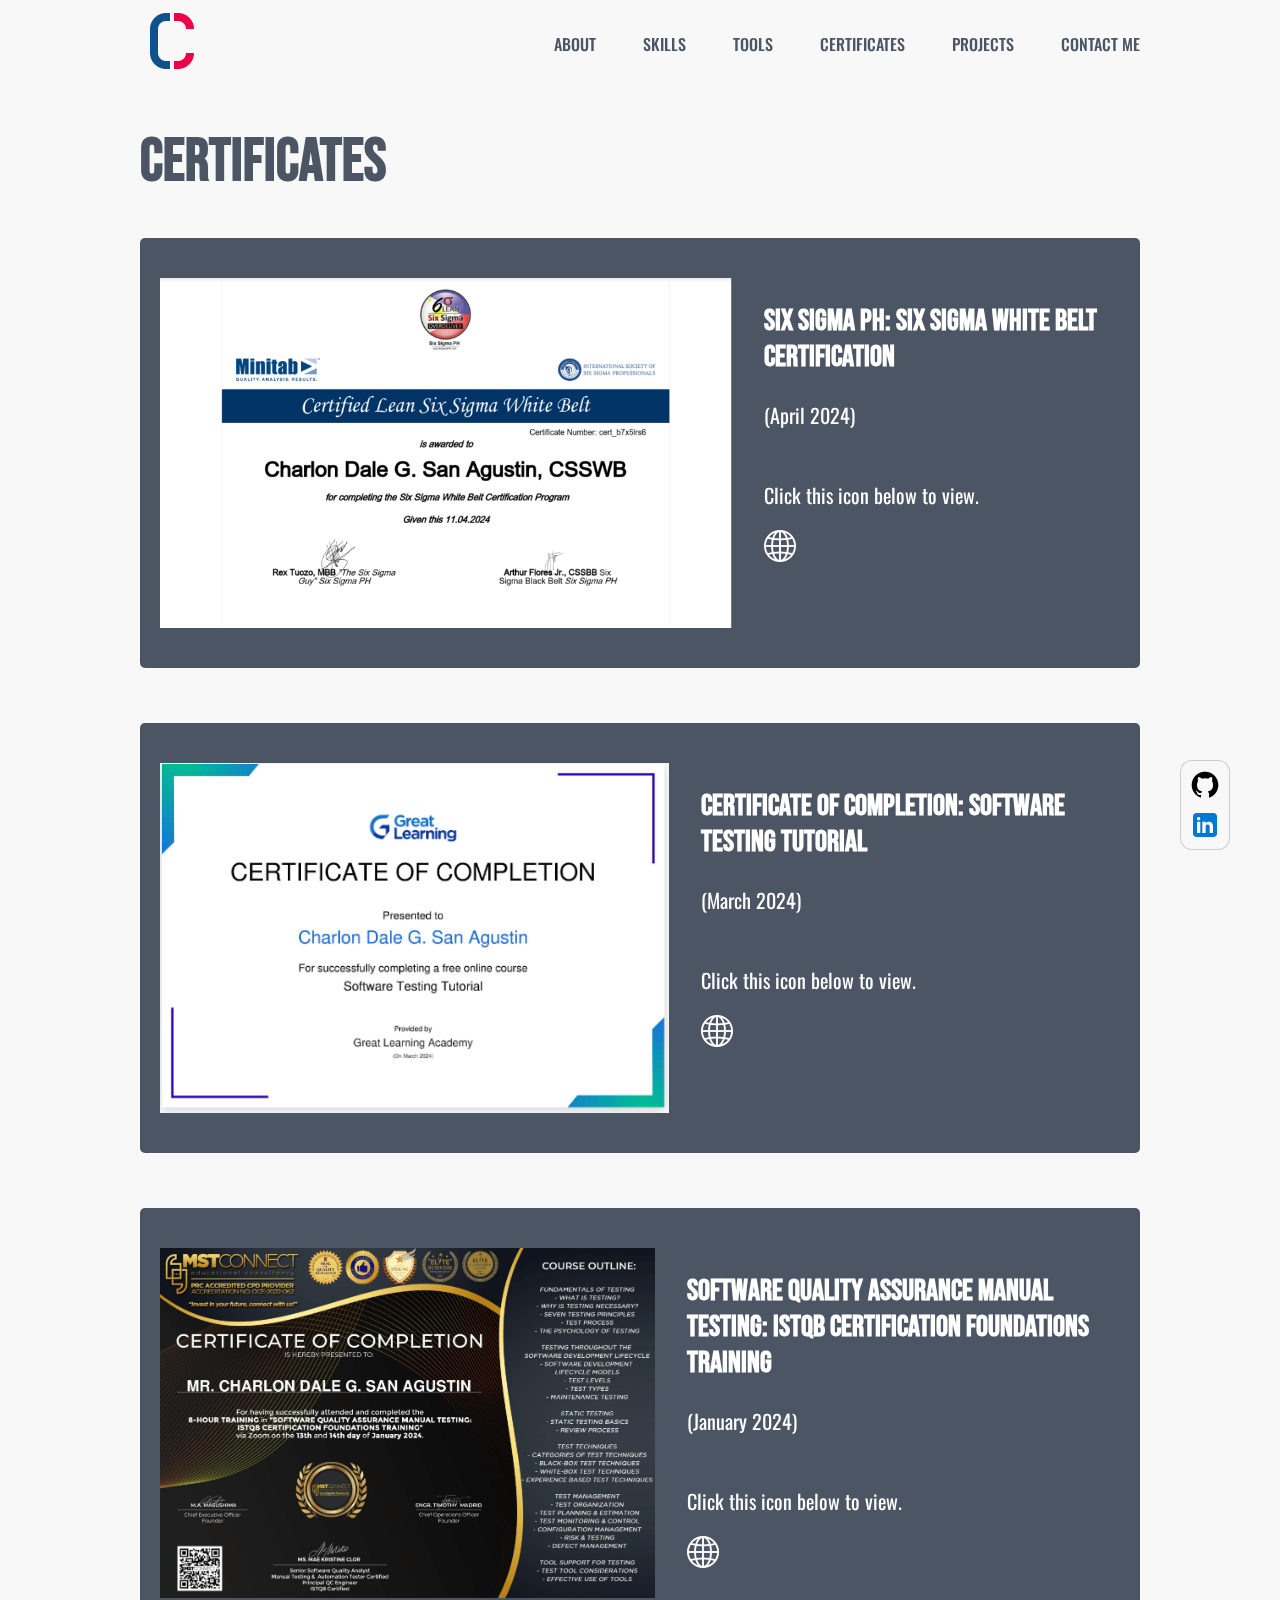
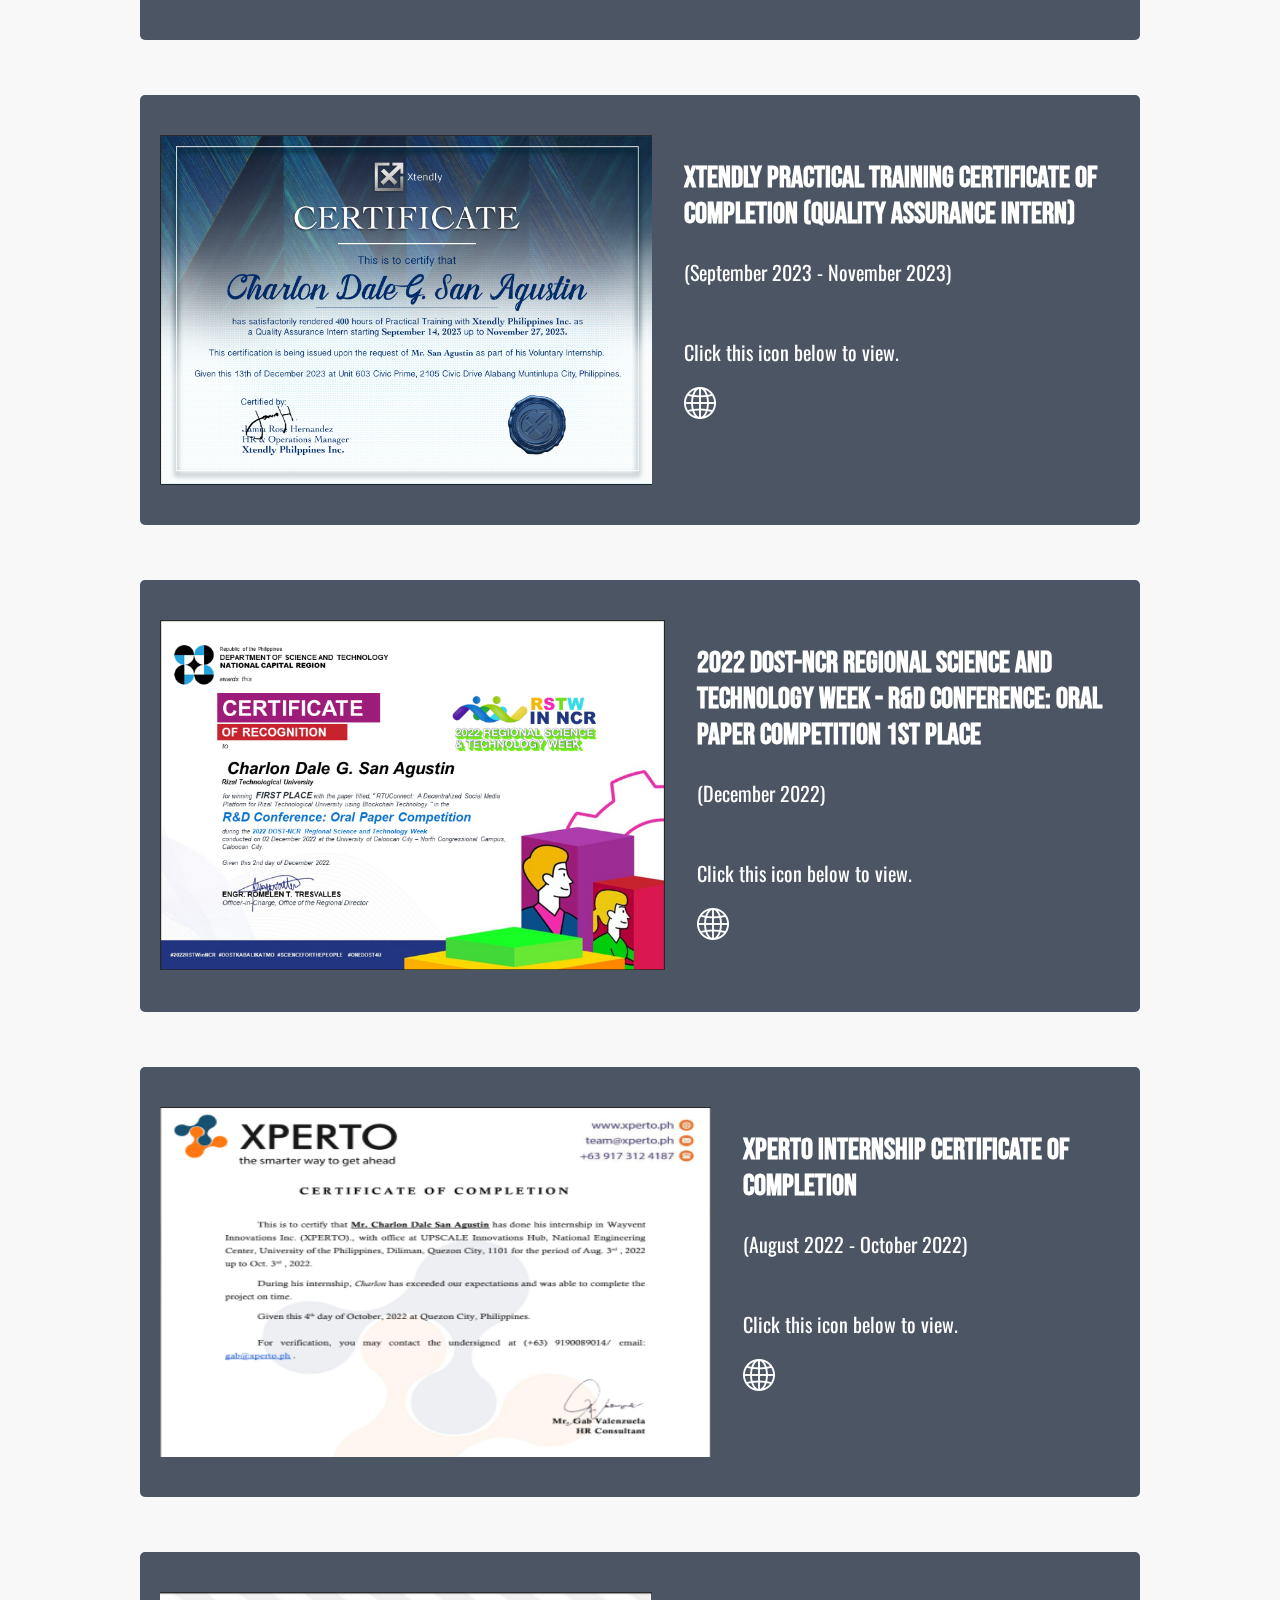
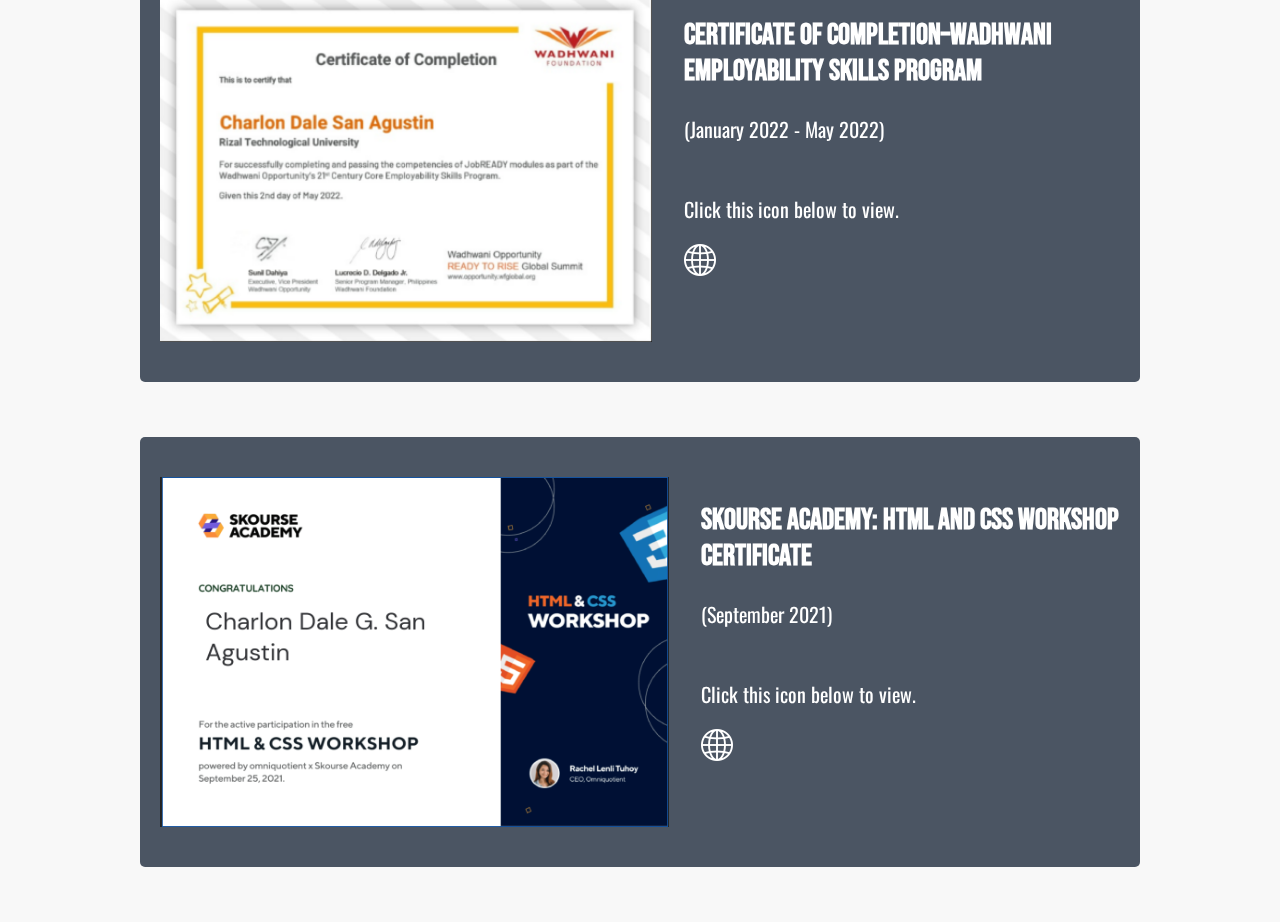
<file: certifications.html>
<!DOCTYPE html>
<html lang="en">
  <head>
    <meta charset="UTF-8" />
    <meta name="viewport" content="width=device-width, initial-scale=1.0" />
    <title>Charlon Dale San Agustin</title>

    <link rel="stylesheet" href="style.css" />
    <link rel="icon" href="assets/icons8-c-16.png" />

    <link rel="preconnect" href="https://fonts.googleapis.com" />
    <link rel="preconnect" href="https://fonts.gstatic.com" crossorigin />
    <link
      href="https://fonts.googleapis.com/css2?family=Bebas+Neue&display=swap"
      rel="stylesheet"
    />
    <link
      href="https://fonts.googleapis.com/css2?family=Mukta&family=Open+Sans:wght@300&family=Oswald&family=Varela&display=swap"
      rel="stylesheet"
    />
  </head>
  <body>
    <header class="site-header">
      <div class="site-header-contents">
        <a href="index.html">
          <img
            src="assets/Charlon Dale's portfolio.png"
            alt="logo-of-charlon-san-agustin"
            loading="eager"
          />
        </a>

        <nav class="site-nav">
          <a
            href="https://charlon-dale.github.io/Chadie-Portfolio/index.html#about"
            >About</a
          >
          <a
            href="https://charlon-dale.github.io/Chadie-Portfolio/index.html#skills"
            >Skills</a
          >
          <a
            href="https://charlon-dale.github.io/Chadie-Portfolio/index.html#tools"
            >Tools</a
          >
          <a href="certifications.html">Certificates</a>
          <a href="project.html">Projects</a>
          <a
            href="https://charlon-dale.github.io/Chadie-Portfolio/index.html#contact"
            >Contact Me</a
          >
        </nav>
      </div>
    </header>

    <section id="certificates" class="certificates-section">
      <a href="#certificates" title="certificates-page"></a>

      <h1>Certificates</h1>

      <article class="certificates">
        <div class="certificates-container">
          <img
            src="assets/sixSigmaCertification.png"
            alt="SixSigmaCertification"
            loading="lazy"
          />
          <div class="certificates-description">
            <h2>Six Sigma PH: Six Sigma White Belt Certification</h2>
            <p>(April 2024)</p>

            <p>
              <br>
              Click this icon below to view.
            </p>

            <div class="certificates-links">
              <a
                href="https://drive.google.com/file/d/19AcJbXy7jIgwnaCcg9SqI64KfIouYLU-/view?usp=sharing"
                target="_blank"
                rel="noopener"
              >
                <img
                  src="assets/world-wide-web.png"
                  alt="MSTConnect-Certificate-web"
                  loading="lazy"
                  class="browser-link"
                />
              </a>
            </div>
          </div>
        </div>
      </article>


      <article class="certificates">
        <div class="certificates-container">
          <img
            src="assets/Great Learning.png"
            alt="MSTConnect-Certificate"
            loading="lazy"
          />
          <div class="certificates-description">
            <h2>Certificate of Completion: Software Testing Tutorial</h2>
            <p>(March 2024)</p>

            <p>
              <br>
              Click this icon below to view.
            </p>

            <div class="certificates-links">
              <a
                href="https://drive.google.com/file/d/1srvfWOTEitmWjH9ZLy0_UyefKE2qHD6i/view?usp=sharing"
                target="_blank"
                rel="noopener"
              >
                <img
                  src="assets/world-wide-web.png"
                  alt="MSTConnect-Certificate-web"
                  loading="lazy"
                  class="browser-link"
                />
              </a>
            </div>
          </div>
        </div>
      </article>

      <article class="certificates">
        <div class="certificates-container">
          <img
            src="assets/MR. CHARLON DALE G. SAN AGUSTIN-1.png"
            alt="MSTConnect-Certificate"
            loading="lazy"
          />
          <div class="certificates-description">
            <h2>Software Quality Assurance Manual Testing: ISTQB Certification Foundations Training</h2>
            <p>(January 2024)</p>

            <p>
              <br>
              Click this icon below to view.
            </p>

            <div class="certificates-links">
              <a
                href="https://drive.google.com/file/d/1ZrfsWfyGQi3KSNSSNkXigLg7ybKf1esc/view?usp=sharing"
                target="_blank"
                rel="noopener"
              >
                <img
                  src="assets/world-wide-web.png"
                  alt="MSTConnect-Certificate-web"
                  loading="lazy"
                  class="browser-link"
                />
              </a>
            </div>
          </div>
        </div>
      </article>

      <article class="certificates">
        <div class="certificates-container">
          <img
            src="assets/Xtendly.png"
            alt="Xtendly-Certificate"
            loading="lazy"
          />
          <div class="certificates-description">
            <h2>Xtendly Practical Training Certificate of Completion (Quality Assurance Intern)</h2>
            <p>(September 2023 - November 2023)</p>

            <p>
              <br>
              Click this icon below to view.
            </p>

            <div class="certificates-links">
              <a
                href="https://drive.google.com/file/d/1k1mx_i3i1PMHn82OY_f9S8otHYdv6eIz/view?usp=sharing"
                target="_blank"
                rel="noopener"
              >
                <img
                  src="assets/world-wide-web.png"
                  alt="Xtendly-Certificate-web"
                  loading="lazy"
                />
              </a>
            </div>
          </div>
        </div>
      </article>

      <article class="certificates">
        <div class="certificates-container">
          <img src="assets/DOST.png" alt="DOST-certificate" loading="lazy" />
          <div class="certificates-description">
            <h2>2022 DOST-NCR Regional Science and Technology Week - R&D Conference: Oral Paper Competition 1st Place</h2>
            <p>(December 2022)</p>

            <p> 
              <br>
              Click this icon below to view.
            </p>

            <div class="certificates-links">
              <a href="https://drive.google.com/file/d/1f_44a2q6uMq7ERKk2oTVRFPcPVnJ4yB7/view?usp=sharing" target="_blank" rel="noopener">
                <img
                  src="assets/world-wide-web.png"
                  alt="DOST-certificate-web"
                  loading="lazy"
                />
              </a>
            </div>
          </div>
        </div>
      </article>

      <article class="certificates">
        <div class="certificates-container">
          <img src="assets/Xperto COC 2.png" alt="xperto-certificate" loading="lazy" />
          <div class="certificates-description">
            <h2>XPERTO Internship Certificate of Completion</h2>
            <p>(August 2022 - October 2022)</p>

            <p>
              <br>
              Click this icon below to view.
            </p>

            <div class="certificates-links">
              <a href="https://drive.google.com/file/d/1uKBrSbZDDthy2fjxEaAsFfWWWcpMJgRe/view?usp=sharing" target="_blank" rel="noopener">
                <img
                  src="assets/world-wide-web.png"
                  alt="xperto-certificate-web"
                  loading="lazy"
                />
              </a>
            </div>
          </div>
        </div>
      </article>

      <article class="certificates">
        <div class="certificates-container">
          <img src="assets/Wadwhani 1.png" alt="Wadwhani-Certificate" loading="lazy" />
          <div class="certificates-description">
            <h2>Certificate of Completion–Wadhwani Employability Skills Program</h2>
            <p>(January 2022 - May 2022)</p>

            <p>
              <br>
              Click this icon below to view.
            </p>

            <div class="certificates-links">
              <a href="https://drive.google.com/file/d/1JJ7NIG5O6OQ-8ksR2JL0mH_LnUwRlyQD/view?usp=sharing" target="_blank" rel="noopener">
                <img
                  src="assets/world-wide-web.png"
                  alt="Wadwhani-Certificate-v2-web"
                  loading="lazy"
                />
              </a>
            </div>
          </div>
        </div>
      </article>

      <article class="certificates">
        <div class="certificates-container">
          <img src="assets/Skourse Academy.png" alt="Workshop" loading="lazy" />
          <div class="certificates-description">
            <h2>Skourse Academy: HTML and CSS Workshop Certificate</h2>
            <p>(September 2021)</p>
            <p>
              <br>
              Click this icon below to view.
            </p>

            <div class="certificates-links">
              <a href="https://drive.google.com/file/d/18mMKiergM2jB_-fiihAR3biExfv8Do3z/view?usp=sharing" target="_blank" rel="noopener">
                <img
                  src="assets/world-wide-web.png"
                  alt="Workshop"
                  loading="lazy"
                />
              </a>
            </div>
          </div>
        </div>
      </article>

    <div class="social-links">
      <a
        href="https://github.com/Charlon-Dale"
        target="_blank"
        class="github"
        rel="noopener"
        >github</a
      >
      <a
        href="https://www.linkedin.com/in/charlon-san-agustin/"
        target="_blank"
        class="linkedin"
        rel="noopener"
        >linkedin</a
      >
    </div>

    <!-- <footer class="site-footer">
      <p>Made by Charlon Dale G. San Agustin</p>
    </footer> -->
  </body>
</html>
</file>
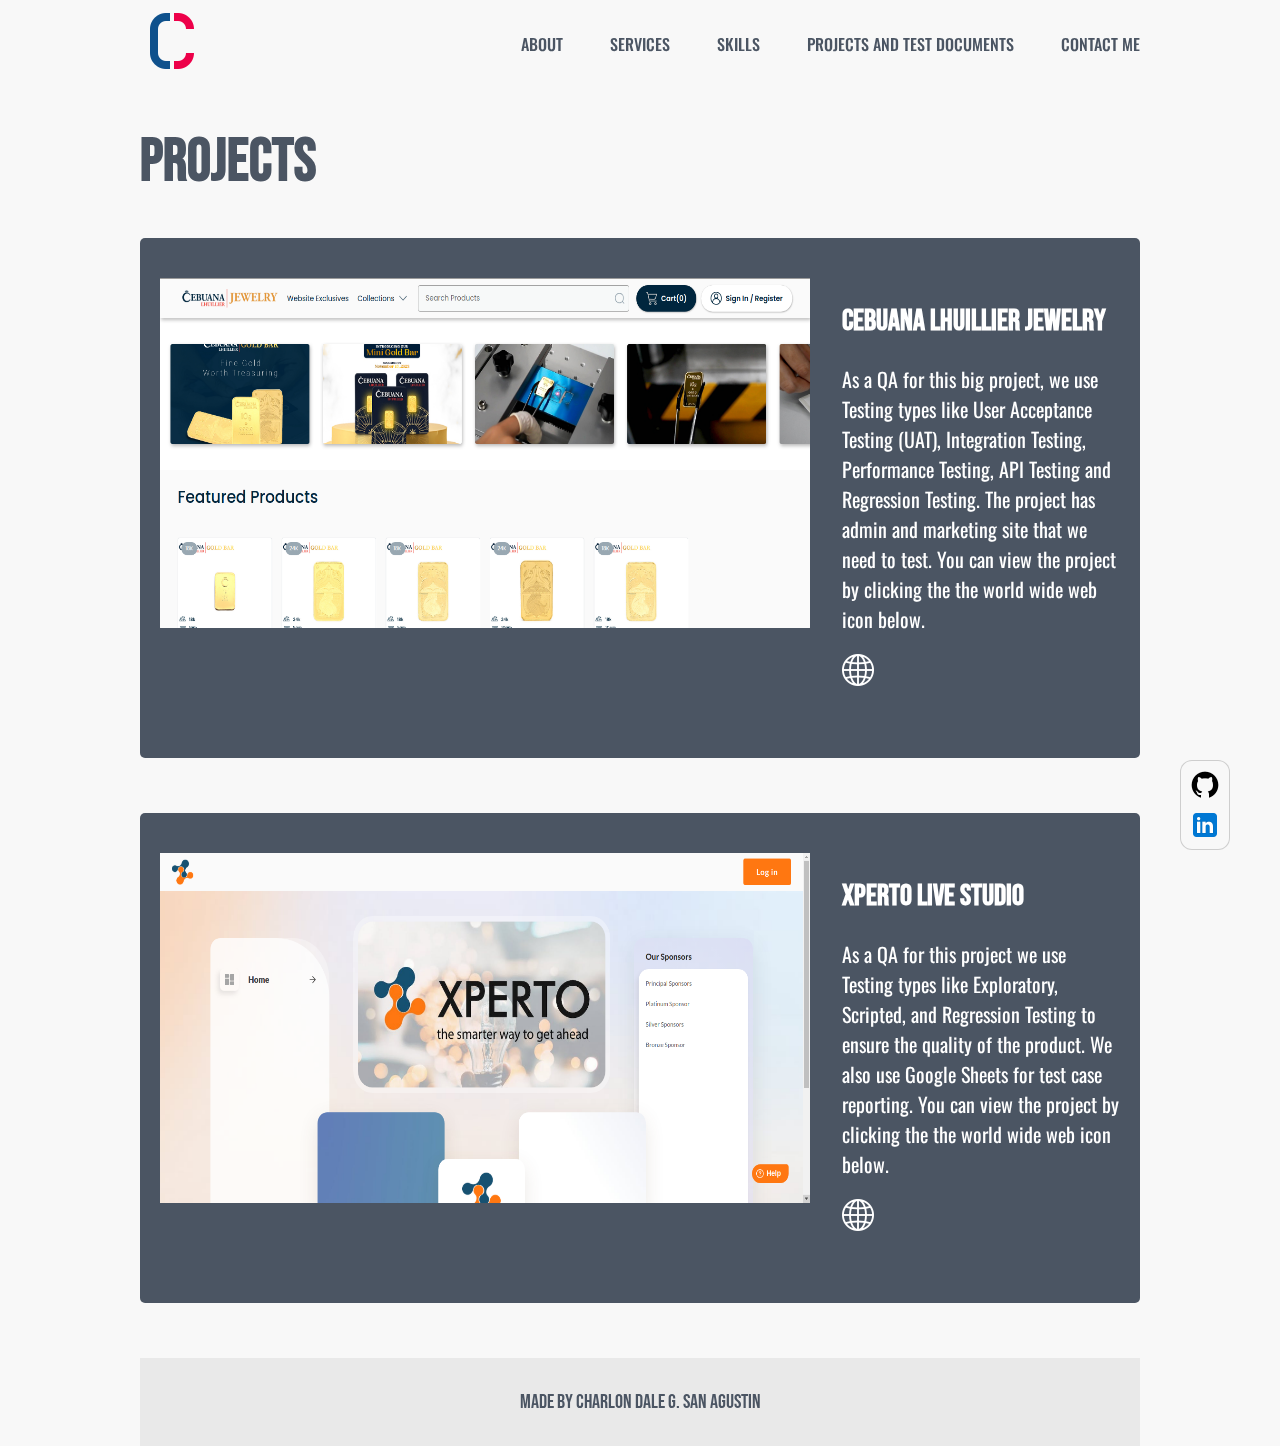
<file: experience.html>
<!DOCTYPE html>
<html lang="en">
  <head>
    <meta charset="UTF-8" />
    <meta name="viewport" content="width=device-width, initial-scale=1.0" />
    <title>Charlon Dale San Agustin</title>

    <link rel="stylesheet" href="style.css" />
    <link rel="icon" href="assets/icons8-c-16.png" />

    <link rel="preconnect" href="https://fonts.googleapis.com" />
    <link rel="preconnect" href="https://fonts.gstatic.com" crossorigin />
    <link
      href="https://fonts.googleapis.com/css2?family=Bebas+Neue&display=swap"
      rel="stylesheet"
    />
    <link
      href="https://fonts.googleapis.com/css2?family=Mukta&family=Open+Sans:wght@300&family=Oswald&family=Varela&display=swap"
      rel="stylesheet"
    />
  </head>
  <body>
    <header class="site-header">
      <div class="site-header-contents">
        <a href="index.html">
          <img
            src="Charlon Dale's portfolio.png"
            alt="logo-of-charlon-san-agustin"
            loading="eager"
          />
        </a>

        <nav class="site-nav">
          <a
            href="https://charlon-dale.github.io/Chadie-Portfolio/index.html#about"
            >About</a
          >
          <a
            href="https://charlon-dale.github.io/Chadie-Portfolio/index.html#services"
            >Services</a
          >
          <a
            href="https://charlon-dale.github.io/Chadie-Portfolio/index.html#skills"
            >Skills</a
          >
          <a href="experience.css">Projects and test documents</a>
          <a
            href="https://charlon-dale.github.io/Chadie-Portfolio/index.html#contact"
            >Contact Me</a
          >
        </nav>
      </div>
    </header>

    <section id="projects" class="projects-section">
      <a href="#projects" title="projects-page"></a>

      <h1>Projects</h1>
      <article class="projects">
        <div class="projects-container">
          <img
            src="assets/cebuana.png"
            alt="cebuana-lhuillier-jewelry"
            loading="lazy"
          />
          <div class="projects-description">
            <h2>Cebuana Lhuillier Jewelry</h2>

            <p>
              As a QA for this big project, we use Testing types like User
              Acceptance Testing (UAT), Integration Testing, Performance
              Testing, API Testing and Regression Testing. The project has admin
              and marketing site that we need to test. You can view the project
              by clicking the the world wide web icon below.
            </p>

            <div class="project-links">
              <a
                href="https://www.cebuanalhuillierjewelry.com/"
                target="_blank"
                rel="noopener"
              >
                <img
                  src="assets/world-wide-web.png"
                  alt="cebuana-lhuillier-jewelry-web"
                  loading="lazy"
                />
              </a>
            </div>
          </div>
        </div>
      </article>

      <article class="projects">
        <div class="projects-container">
          <img src="assets/xperto.png" alt="xperto-live" loading="lazy" />
          <div class="projects-description">
            <h2>Xperto Live Studio</h2>

            <p>
              As a QA for this project we use Testing types like Exploratory,
              Scripted, and Regression Testing to ensure the quality of the
              product. We also use Google Sheets for test case reporting. You
              can view the project by clicking the the world wide web icon
              below.
            </p>

            <div class="project-links">
              <a href="https://live.xperto.org/" target="_blank" rel="noopener">
                <img
                  src="assets/world-wide-web.png"
                  alt="xperto-web"
                  loading="lazy"
                />
              </a>
            </div>
          </div>
        </div>
      </article>

    <div class="social-links">
      <a
        href="https://github.com/Charlon-Dale"
        target="_blank"
        class="github"
        rel="noopener"
        >github</a
      >
      <a
        href="https://www.linkedin.com/in/charlon-san-agustin/"
        target="_blank"
        class="linkedin"
        rel="noopener"
        >linkedin</a
      >
    </div>

    <footer class="site-footer">
      <p>Made by Charlon Dale G. San Agustin</p>
    </footer>
  </body>
</html>
</file>
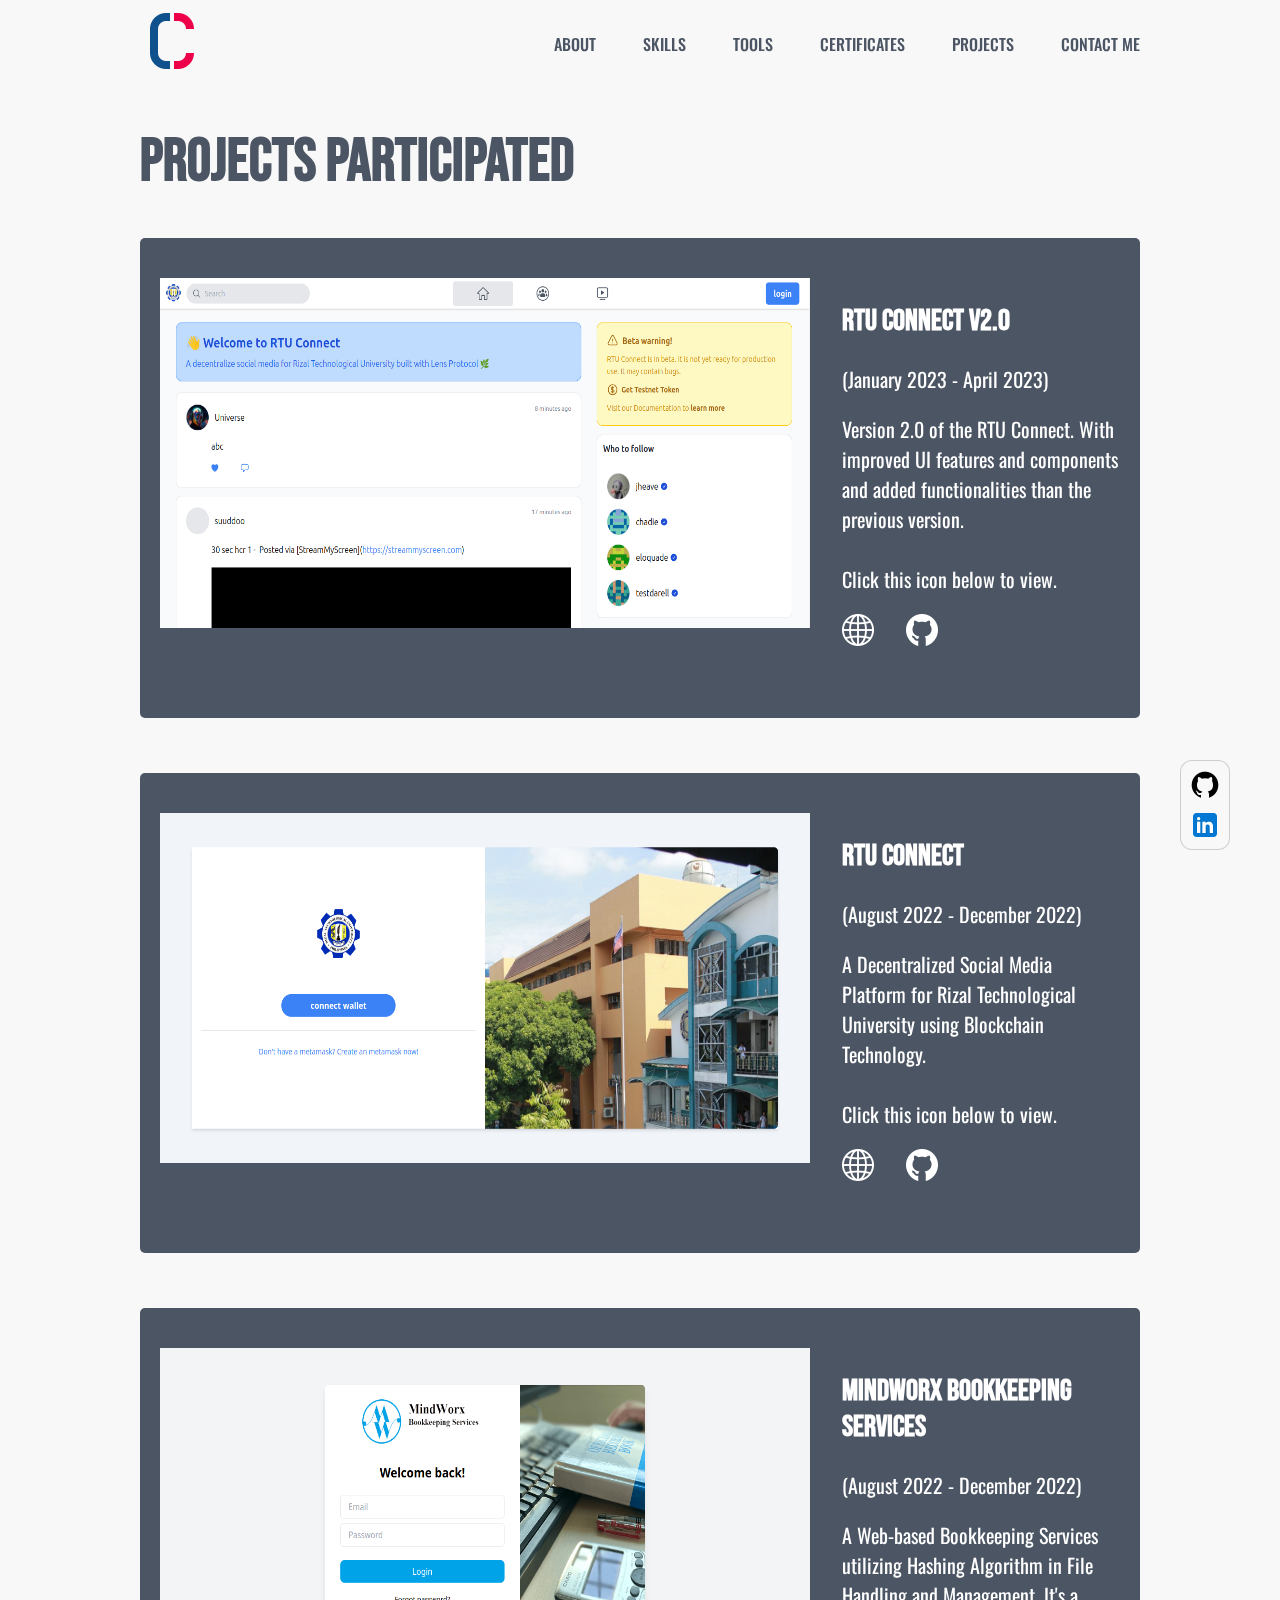
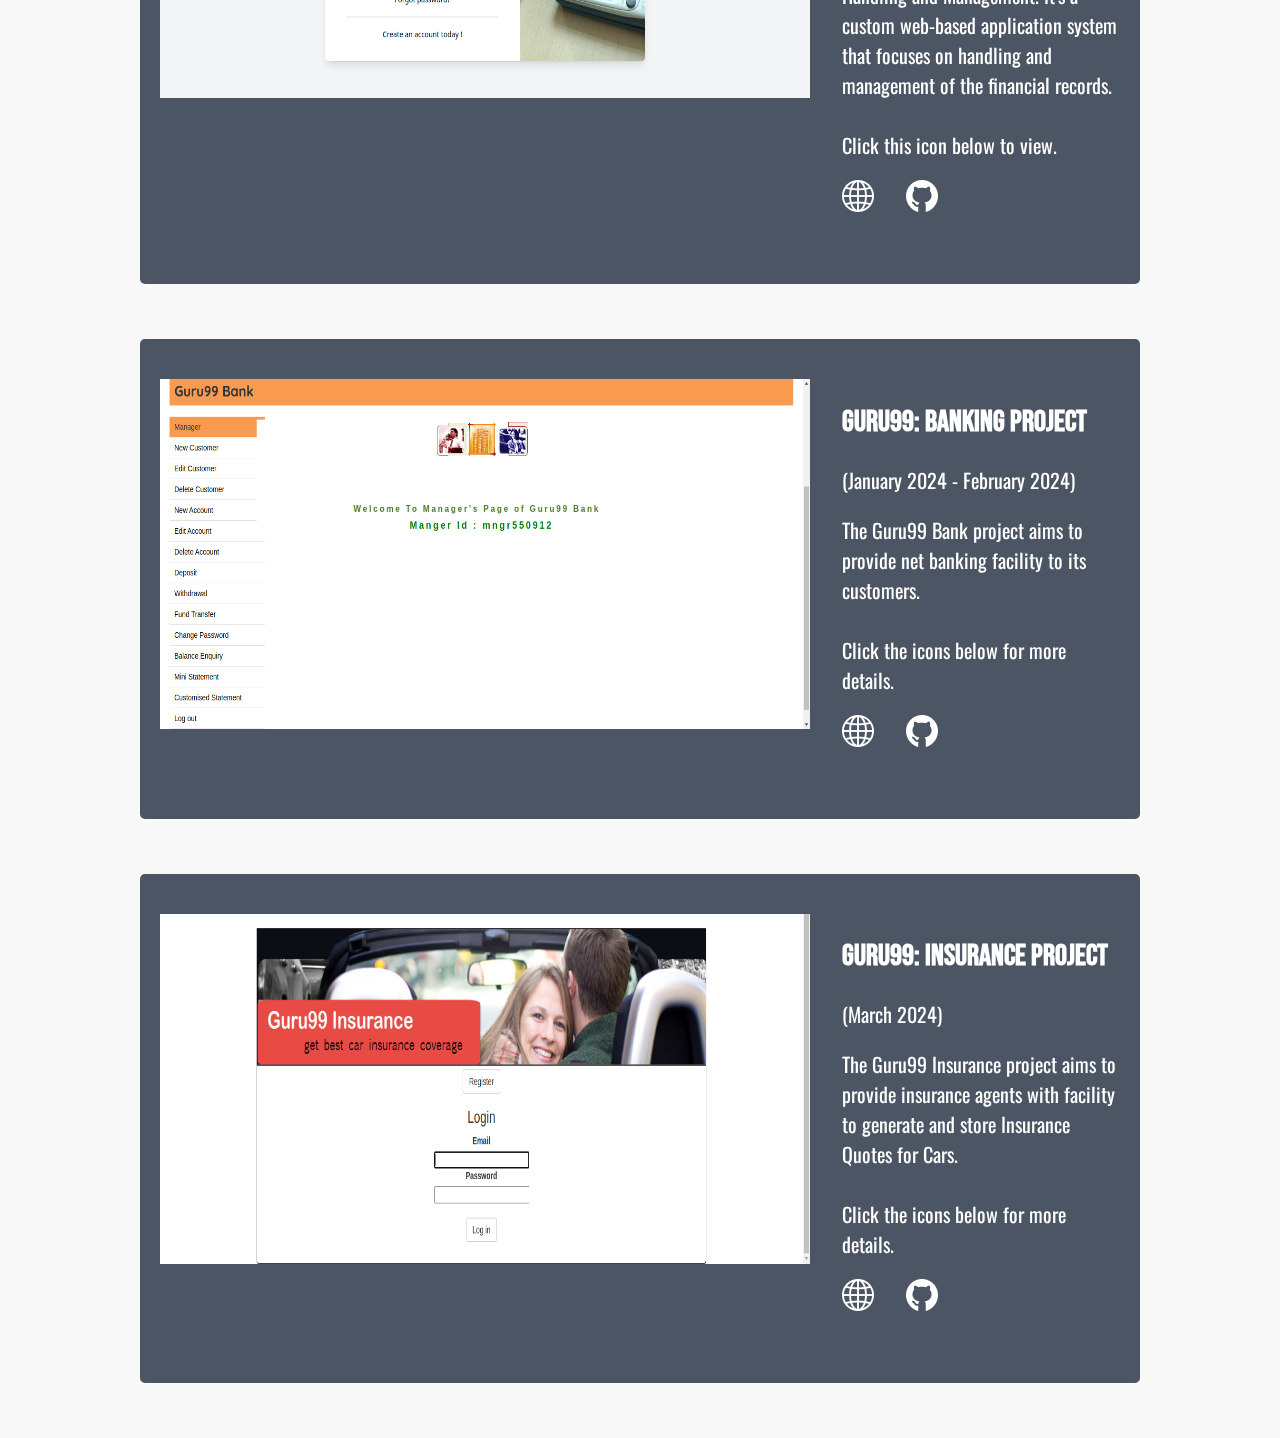
<file: project.html>
<!DOCTYPE html>
<html lang="en">
  <head>
    <meta charset="UTF-8" />
    <meta name="viewport" content="width=device-width, initial-scale=1.0" />
    <title>Charlon Dale San Agustin</title>

    <link rel="stylesheet" href="style.css" />
    <link rel="icon" href="assets/icons8-c-16.png" />

    <link rel="preconnect" href="https://fonts.googleapis.com" />
    <link rel="preconnect" href="https://fonts.gstatic.com" crossorigin />
    <link
      href="https://fonts.googleapis.com/css2?family=Bebas+Neue&display=swap"
      rel="stylesheet"
    />
    <link
      href="https://fonts.googleapis.com/css2?family=Mukta&family=Open+Sans:wght@300&family=Oswald&family=Varela&display=swap"
      rel="stylesheet"
    />
  </head>
  <body>
    <header class="site-header">
      <div class="site-header-contents">
        <a href="index.html">
          <img
            src="assets/Charlon Dale's portfolio.png"
            alt="logo-of-charlon-san-agustin"
            loading="eager"
          />
        </a>

        <nav class="site-nav">
          <a
            href="https://charlon-dale.github.io/Chadie-Portfolio/index.html#about"
            >About</a
          >
          <a
            href="https://charlon-dale.github.io/Chadie-Portfolio/index.html#skills"
            >Skills</a
          >
          <a
            href="https://charlon-dale.github.io/Chadie-Portfolio/index.html#tools"
            >Tools</a
          >
          <a href="certifications.html">Certificates</a> 
          <a href="project.html">Projects</a>
          <a
            href="https://charlon-dale.github.io/Chadie-Portfolio/index.html#contact"
            >Contact Me</a
          >
        </nav>
      </div>
    </header>

    <section id="projects" class="projects-section">
      <a href="#projects" title="projects-page"></a>

      <h1>Projects participated</h1>

      <article class="projects">
        <div class="projects-container">
          <img src="assets/rtu-connect.png" alt="RTU-V2" loading="lazy" />
          <div class="projects-description">
            <h2>RTU Connect V2.0</h2>
            <p>(January 2023 - April 2023)</p>

            <p>
              Version 2.0 of the RTU Connect. With improved UI features and components and added functionalities than the previous version.
              <br><br>
              Click this icon below to view.
            </p>

            <div class="project-links">
              <a href="https://rtu-connect-v2.vercel.app" target="_blank" rel="noopener">
                <img
                  src="assets/world-wide-web.png"
                  alt="rtu-connect-v2-web"
                  loading="lazy"
                />
              </a>

              <div class="project-links">
                <a href="https://github.com/jheavejimenez/rtu-connect-v2" target="_blank" rel="noopener">
                  <img
                    src="assets/github128.png"
                    alt="rtu-connect-v1-web"
                    loading="lazy"
                  />
                </a>
              </div>
            </div>
          </div>
        </div>
      </article>

      <article class="projects">
        <div class="projects-container">
          <img src="assets/RTU Connect V1.png" alt="RTU-V1" loading="lazy" />
          <div class="projects-description">
            <h2>RTU Connect</h2>
            <p>(August 2022 - December 2022)</p>

            <p>
              A Decentralized Social Media Platform for Rizal Technological University using Blockchain Technology.
              <br><br>
              Click this icon below to view.
            </p>

            <div class="project-links">
              <a href="https://rtu-connect.vercel.app/login" target="_blank" rel="noopener">
                <img
                  src="assets/world-wide-web.png"
                  alt="rtu-connect-v1-web"
                  loading="lazy"
                />
              </a>

              <div class="project-links">
                <a href="https://github.com/Charlon-Dale/RTU-Connect" target="_blank" rel="noopener">
                  <img
                    src="assets/github128.png"
                    alt="rtu-connect-v1-web"
                    loading="lazy"
                  />
                </a>
              </div>
            </div>
          </div>
        </div>
      </article>
      
      <article class="projects">
        <div class="projects-container">
          <img src="assets/Mindworx.png" alt="Mindworx" loading="lazy" />
          <div class="projects-description">
            <h2>Mindworx Bookkeeping Services</h2>
            <p>(August 2022 - December 2022)</p>

            <p>
              A Web-based Bookkeeping Services utilizing Hashing Algorithm in File Handling and Management. It's a custom web-based application system that focuses on handling and management of the financial records.
              <br><br>
              Click this icon below to view.
            </p>

            <div class="project-links">
              <a href="https://mindworx.vercel.app/" target="_blank" rel="noopener">
                <img
                  src="assets/world-wide-web.png"
                  alt="Mindworx-web"
                  loading="lazy"
                />
              </a>

              <div class="project-links">
                <a href="https://github.com/Charlon-Dale/book-keeping" target="_blank" rel="noopener">
                  <img
                    src="assets/github128.png"
                    alt="guru99-web"
                    loading="lazy"
                  />
                </a>
              </div>
            </div>
          </div>
        </div>
      </article>

      <article class="projects">
        <div class="projects-container">
          <img src="assets/Banking Project Home Page.png" alt="Guru99" loading="lazy" />
          <div class="projects-description">
            <h2>Guru99: Banking Project</h2>
            <p>(January 2024 - February 2024)</p>
            <p>
              The Guru99 Bank project aims to provide net banking facility to its customers. 
              <br><br>
              Click the icons below for more details.
            </p>

            <div class="tools-container-side">
              <div class="project-links">
                <a href="https://demo.guru99.com/V4/" target="_blank" rel="noopener">
                  <img
                    src="assets/world-wide-web.png"
                    alt="guru99-web"
                    loading="lazy"
                    class="tools-logo"
                  />
                </a>
              </div>

              <div class="project-links">
                <a href="https://github.com/Charlon-Dale/Guru99-Banking-Project" target="_blank" rel="noopener">
                  <img
                    src="assets/github128.png"
                    alt="guru99-web"
                    loading="lazy"
                  />
                </a>
              </div>
            </div>
          </div>
        </div>
      </article>

            <article class="projects">
        <div class="projects-container">
          <img src="assets/Insurance Project.png" alt="Guru99" loading="lazy" />
          <div class="projects-description">
            <h2>Guru99: Insurance Project</h2>
            <p>(March 2024)</p>

            <p>
              The Guru99 Insurance project aims to provide insurance agents with facility to generate and store Insurance Quotes for Cars.
              <br><br>
              Click the icons below for more details.
            </p>

            <div class="tools-container-side">
              <div class="project-links">
                <a href="https://demo.guru99.com/insurance/v3/index.php" target="_blank" rel="noopener">
                  <img
                    src="assets/world-wide-web.png"
                    alt="guru99-web"
                    loading="lazy"
                  />
                </a>
              </div>

              <div class="project-links">
              <a href="https://github.com/Charlon-Dale/Guru99-Insurance-Project" target="_blank" rel="noopener">
                <img
                  src="assets/github128.png"
                  alt="guru99-web"
                  loading="lazy"
                />
              </a>
            </div>
          </div>
        </div>
      </div>
    </article>

    <div class="social-links">
      <a
        href="https://github.com/Charlon-Dale"
        target="_blank"
        class="github"
        rel="noopener"
        >github</a
      >
      <a
        href="https://www.linkedin.com/in/charlon-san-agustin/"
        target="_blank"
        class="linkedin"
        rel="noopener"
        >linkedin</a
      >
    </div>
  </body>
</html>
</file>
<file: style.css>
html {
  scroll-behavior: smooth;
}

body {
  margin: 0;

  font-family: "Oswald", sans-serif;
  font-size: 20px;
  line-height: 28px;
  background-color: rgb(248, 248, 248);
  color: #4b5563;
}

.site-header {
  position: sticky;
  top: 0;
  z-index: 1;

  background-color: rgb(248, 248, 248);
}

.site-header-contents {
  display: flex;
  justify-content: space-between;
  align-items: center;

  max-width: 1000px;
  height: 86px;
  padding: 0 24px;
  margin: 0 auto;
}

.site-logo {
  margin: 0;
}

.site-nav a {
  margin-left: 42px;
  text-transform: uppercase;

  font-size: 16px;
  font-weight: 500;
  text-decoration: none;
  color: #4b5563;
}

.intro-section {
  display: flex;
  align-items: center;

  max-width: 1000px;
  padding: 150px 24px 240px;
  margin: auto;

  font-family: "Bebas Neue", cursive;
  line-height: normal;
}

.intro-section img {
  width: 250px;
  height: 250px;
  border: 8px solid #0f528c21;
  border-radius: 50%;
  margin-right: 50px;
}

.intro-section h1 {
  margin: 0;
  line-height: 48px;
}

.intro-section h3 {
  margin: 0;
}

.intro-section span {
  font-size: 60px;
  margin-bottom: 24px;
}

.intro-section .highlight-name {
  display: block;
}

.intro-section .subtitle-section {
  margin-top: 50px;
  text-align: justify;

  font-family: "Oswald", sans-serif;
  font-size: 22px;
}

.intro-section .title-section {
  margin-top: 100px;
}

.banner-image {
  height: 620px;
  width: 520px;

  position: relative;

  background-image: url("assets/chadie-banner.jpg");
  background-size: cover;
  background-attachment: scroll;
}

.banner-attribution {
  display: inline-block;
  padding: 8px 16px;
  margin: 0;

  position: absolute;
  bottom: 0;

  font-size: 16px;
  line-height: 24px;
  color: #ffffff;
  background-color: #1f2937;
}

.banner-attribution a {
  font-weight: bold;
  text-decoration: none;
}

.section {
  max-width: 760px;
  padding: 150px 24px;
  margin: 0 auto;
}

.section h2 {
  margin-bottom: 42px;

  font-size: 32px;
  line-height: 42px;
  text-transform: uppercase;

  text-align: center;
  color: #4b5563;
}

.section a {
  color: #f8f8f8cb;
}

.skills-section {
  width: 1000px;
  margin: auto;
  padding: 150px 24px;
}

.skills-container {
  display: flex;
  column-gap: 20px;
}

.skills-container p {
  font-size: 18px;
}

.skills-title h1 {
  font-family: "Bebas Neue", cursive;
  font-size: 60px;
}

.skills-container img {
  width: 300px;
  height: 300px;
  margin: 0 auto;
}

.skills-functional,
.skills-manual,
.skills-non-functional {
  width: 800px;
  border: 1px solid black;
  border-radius: 20px;
  padding: 15px;
}

.tools-title {
  margin-right: 20px;
  top: 70px;

  font-size: 60px;
  line-height: 42px;
  color: #4b5563;
  font-family: "Bebas Neue", cursive;
}

.tools-subtitle {
  margin-right: 20px;
  margin-bottom: 40px;
  font-size: 48px;
  line-height: 18px;
  color: #4b5563;
  font-family: "Bebas Neue", cursive;
}

.tools-section {
  padding: 150px 24px;
  margin: auto;
  max-width: 1000px;
}
.tools-container {
  display: flex;
  flex-direction: row;
  justify-content: center;
  flex-wrap: wrap;
}

.tools-container-side {
  display: flex;
  flex-direction: row;
  justify-content: flex-start;
  flex-wrap: wrap;
}

.tools {
  padding: 24px 64px;
  margin-bottom: 20px;
  border-radius: 5px;
  background-color: #4b5563;
  display: flex;
  align-items: center;
  flex-direction: column;
  position: relative;
  max-width: 50px;
  margin-right: 20px;
}

.tools-logo {
  width: 120px;
  height: 120px;
}

.tools-description {
  color: #ffffff;
  margin-bottom: 0;
}

.projects-section {
  max-width: 1000px;
  padding: 0 24px;
  margin: auto;

  font-family: "Bebas Neue", cursive;
  line-height: normal;
}

.projects-section h1 {
  text-align: left;
  font-size: 60px;
}
.projects {
  padding: 40px 20px;
  margin-bottom: 55px;
  border-radius: 5px;
  background-color: #4b5563;
  display: flex;
  align-items: center;
  flex-direction: column;
  max-width: 100%;
}

.projects-description {
  color: #ffffff;
  margin-bottom: 0;
}

.projects-description p {
  color: #ffff;
  font-family: "Oswald", sans-serif;
}

.projects-description h2 {
  text-align: left;
  color: #ffff;
}

.projects-container {
  display: flex;
  flex-direction: row;
  column-gap: 32px;
  margin: 0 auto;
}

.projects-container img {
  width: 650px;
  height: 350px;
}

.project-links {
  display: flex;
  flex-direction: row;
}

.project-links a {
  display: block;
  width: 64px;
  height: 64px;

  font-size: 0px;

  background-repeat: no-repeat;
  background-position-x: center;
  background-position-y: center;
}

.project-links img {
  width: 32px;
  height: 32px;
}

.project-links a:last-child {
  margin-bottom: 0;
  border-radius: 20px;
}

.project-links a {
  border-radius: 20px;
}

.certificates-section {
  max-width: 1000px;
  padding: 0 24px;
  margin: auto;

  font-family: "Bebas Neue", cursive;
  line-height: normal;
}

.certificates-section h1 {
  text-align: left;
  font-size: 60px;
}
.certificates {
  padding: 40px 20px;
  margin-bottom: 55px;
  border-radius: 5px;
  background-color: #4b5563;
  display: flex;
  align-items: center;
  flex-direction: column;
  max-width: 100%;
}

.certificates-description {
  color: #ffffff;
  margin-bottom: 0;
}

.certificates-description p {
  color: #ffff;
  font-family: "Oswald", sans-serif;
}

.certificates-description h2 {
  text-align: left;
  color: #ffff;
}

.certificates-container {
  display: flex;
  flex-direction: row;
  column-gap: 32px;
  margin: 0 auto;
}

.certificates-container img {
  width: 650px;
  height: 350px;
}

.certificates-links {
  display: flex;
  flex-direction: row;
}

.certificates-links a {
  display: block;
  width: 64px;
  height: 64px;

  font-size: 0px;

  background-repeat: no-repeat;
  background-position-x: center;
  background-position-y: center;
}

.certificates-links img {
  width: 32px;
  height: 32px;
}

.certificates-links a:last-child {
  margin-bottom: 0;
  border-radius: 20px;
}

.certificates-links a {
  border-radius: 20px;
}

.contact-section {
  max-width: 712px;
  margin-top: 150px;
  margin-bottom: 250px;
  padding-top: 100px;
  padding-bottom: 100px;
  border-radius: 5px;

  text-align: center;
  color: #ffffff;
  background-image: linear-gradient(to top right, #0f518c, #ed0049);
}

.contact-section h2 {
  margin-top: 0;
  margin-bottom: 24px;

  color: #ffffff;
}

.contact-section p {
  max-width: 500px;
  margin: 0 auto;
}

.contact-section .email-button {
  display: inline-block;
  padding: 14px 42px;
  margin-top: 56px;
  margin-bottom: 0;
  border-radius: 5px;

  font-weight: bold;
  text-decoration: none;
  color: #0f518c;
  background-color: #ffffff;
}

.social-links {
  width: 32px;
  padding: 8px;

  position: fixed;
  right: 50px;
  bottom: 50px;
  backdrop-filter: blur(5px) saturate(179%);
  -webkit-backdrop-filter: blur(5px) saturate(179%);
  background-color: #f8f8f8cb;
  border-radius: 12px;
  border: 1px solid rgba(22, 19, 19, 0.185);
}

.social-links a {
  display: block;
  width: 32px;
  height: 32px;
  margin-bottom: 8px;

  font-size: 0;

  background-repeat: no-repeat;
  background-position-x: center;
  background-position-y: center;
}

.social-links .github {
  background-image: url("assets/icons8-github-32.png");
}

.social-links .linkedin {
  background-image: url("assets/icons8-linked-in-32.png");
}

.social-links a:last-child {
  margin-bottom: 0;
  border-radius: 20px;
}

.social-links a {
  border-radius: 20px;
}

.site-footer {
  padding: 32px 24px;

  text-align: center;
  background-color: rgb(233, 233, 233);
}

.site-footer p {
  margin: 0;
  color: #4b5563;
}

.site-nav a:hover,
.site-nav a:focus {
  color: #ed0049;
}
.section a:hover,
.section a:focus {
  color: #ed0049;
}
.banner-attribution a:hover,
.banner-attribution a:focus {
  color: #ed0049;
}

.contact-section .email-button:hover,
.contact-section .email-button:focus {
  color: #ffffff;
  background-color: #ed0049;
}

.social-links a:hover,
.social-links a:focus {
  background-color: rgba(156, 151, 151, 0.74);
  border-radius: 20px;
}

.about-section {
  padding: 150px 24px;
  margin: auto;
  max-width: 1000px;

  font-family: "Bebas Neue", cursive;
  line-height: normal;
}

.about-container {
  display: flex;
  flex-direction: row;
  column-gap: 32px;
  margin: 0 auto;
}

.about-description {
  margin: auto;
}

.about-description p {
  color: #4b5563;
  font-family: "Oswald", sans-serif;
}

.about-description h1 {
  text-align: left;
  font-size: 60px;
}

.social-links a:last-child {
  margin-bottom: 0;
  border-radius: 20px;
}

.social-links a {
  border-radius: 20px;
}

.site-nav a,
.banner-attribution a,
.section a {
  transition-property: color;
  transition-duration: 200ms;
}

.contact-section .email-button {
  transition-property: background-color, color;
  transition-duration: 200ms, 200ms;
}

@keyframes change-colors {
  0% {
    color: #0f518c;
  }

  50% {
    color: #ed0049;
  }

  100% {
    color: #0f518c;
  }
}

.intro-section .highlight-name {
  animation-name: change-colors;
  animation-duration: 2s;
  animation-iteration-count: infinite;
}
</file>
